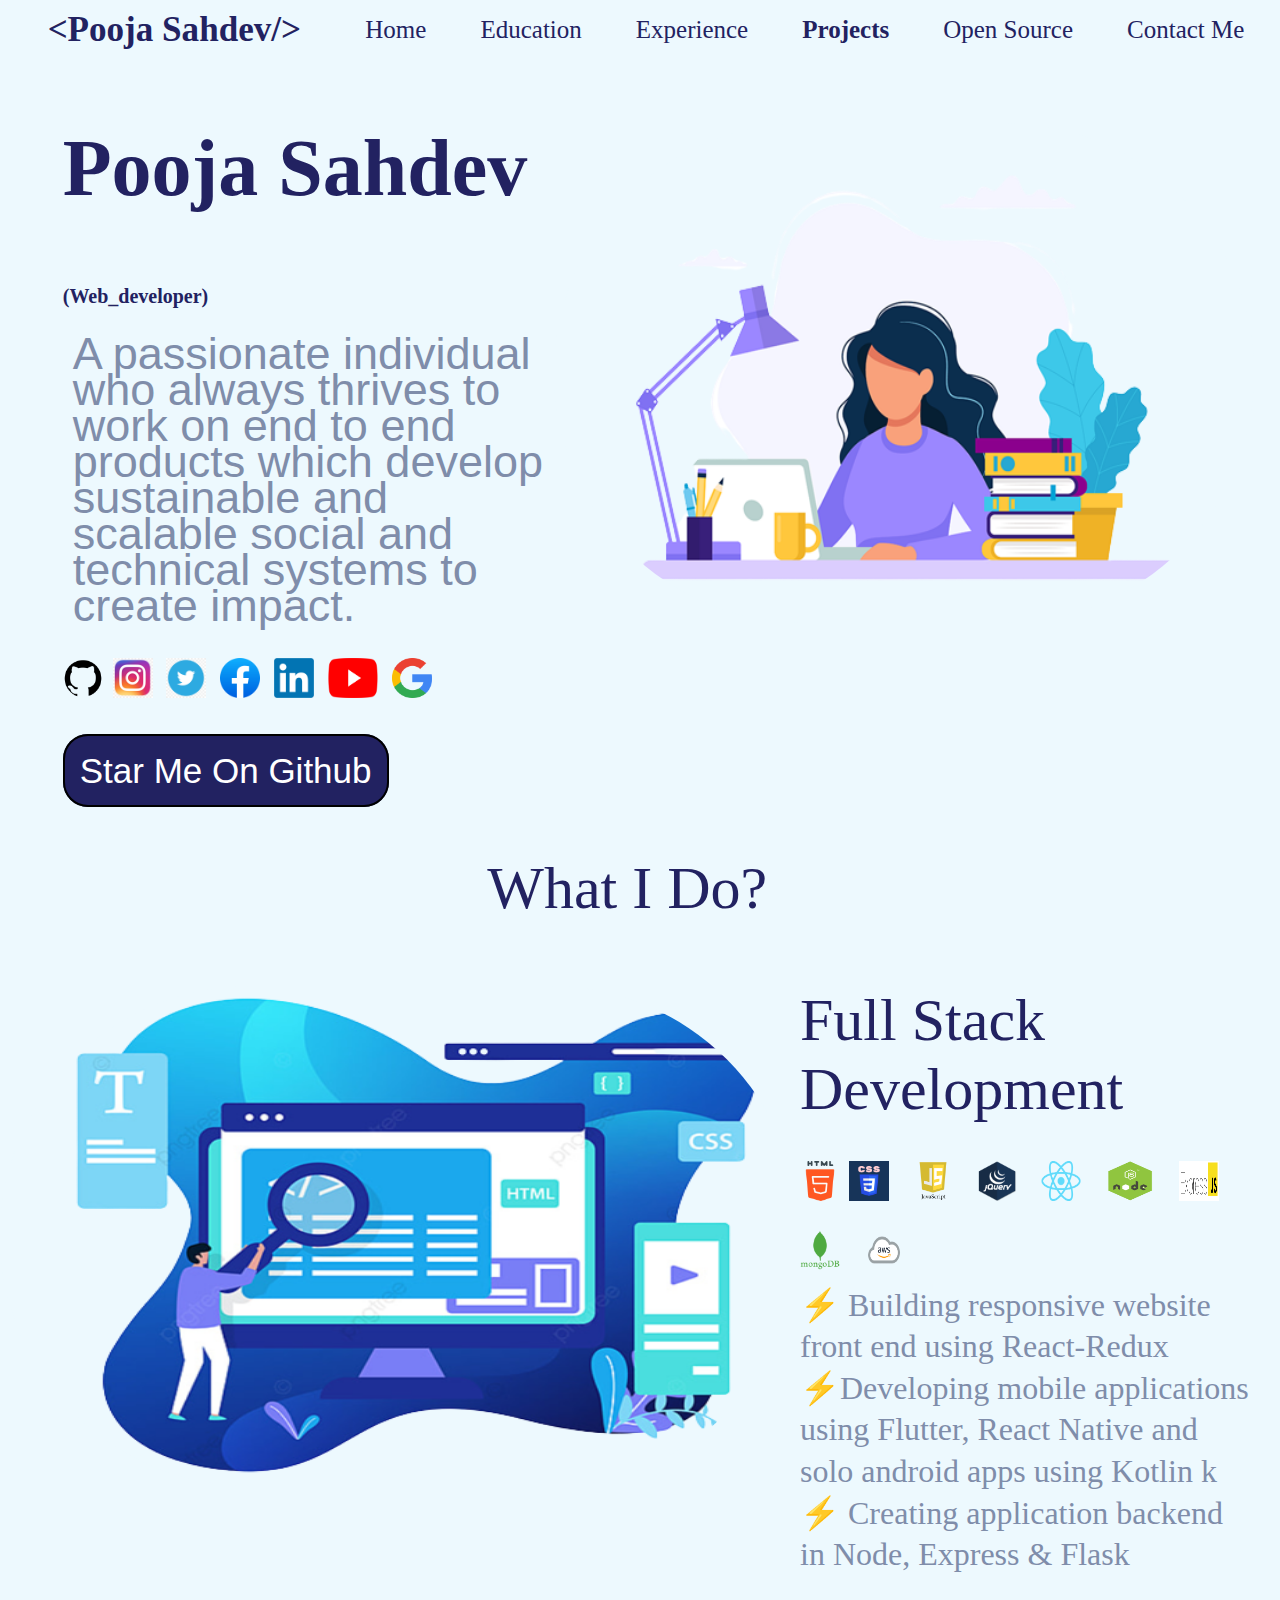
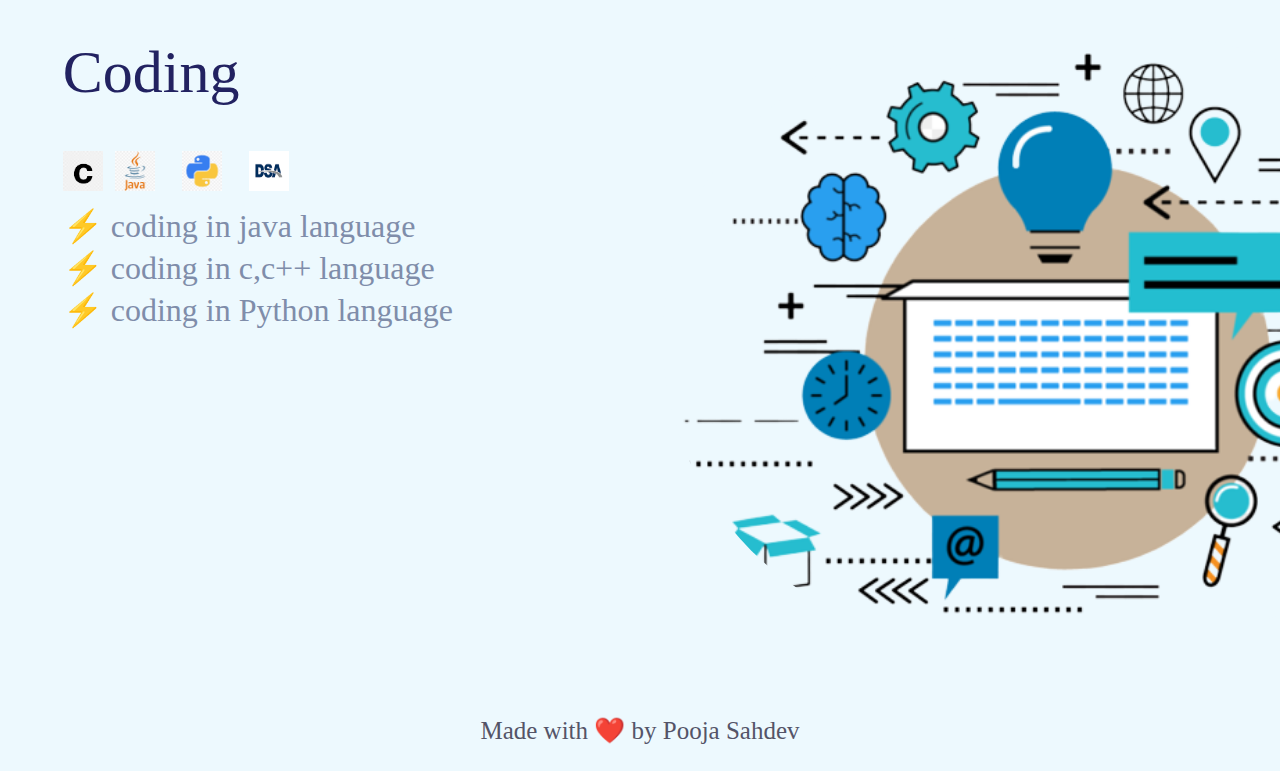
<file: index.html>
<!DOCTYPE html>
<html lang="en">
  <head>
    <meta charset="UTF-8" />
    <meta name="viewport" content="width=device-width, initial-scale=1.0" />
    <title>Pooja's Portfolio</title>
    <link rel="stylesheet" href="styles.css" />
  </head>
  <body>
    <div class="portfolio">
      <div class="header">
        <div class="logo"><h3>&ltPooja Sahdev/&gt</h3></div>

        <div class="navbar">
          <a href="#">Home</a>
          <a href="Education.html">Education</a>
          <a href="experience.html">Experience</a>
          <a href="project.html" style="font-weight: 600">Projects</a>
          <a href="#">Open Source</a>
          <a href="contact.html">Contact Me</a>
        </div>
      </div>

      <div class="containt">
        <div class="Intro">
          <div class="about">
            <h1>
              Pooja Sahdev <sub style="font-size: 20px">(Web_developer)</sub>
            </h1>

            <br />
            <p style="color: #7f8daa">
              A passionate individual who always thrives to work on end to end
              products which develop sustainable and scalable social and
              technical systems to create impact.
            </p>

            <div class="social-logo">
              <a href="#"
                ><img src="git.png" style="height: 40px; width: 40px" /></a
              ><a href="#"
                ><img src="instra.png" style="height: 40px; width: 40px"
              /></a>
              <a href="#"
                ><img src="tweet.png" style="height: 40px; width: 40px"
              /></a>
              <a href="#"
                ><img src="fb.png" style="height: 40px; width: 40px"
              /></a>
              <a href="#"
                ><img src="link.png" style="height: 40px; width: 40px"
              /></a>
              <a href="#"
                ><img src="yt.png" style="height: 40px; width: 50px"
              /></a>
              <a href="#"
                ><img src="g.png" style="height: 40px; width: 40px"
              /></a>
            </div>

            <div class="Share">
              <a href="#">Star Me On Github</a>
            </div>
          </div>
        </div>
        <div class="imagepart">
          <img
            src="online-nursing-class-2-removebg-preview.png"
            style="
              border-radius: 580px;
              height: 500px;
              width: 700px;
              -moz-user-select: none;
              -webkit-user-drag: none;
              -webkit-user-select: none;
            "
          />
        </div>
      </div>

      <div class="work">
        <p style="text-align: center">What I Do?</p>

        <div class="mern">
          <div class="imagepart">
            <img
              src="mern.png"
              style="
                border-radius: 580px;
                height: 500px;
                width: 800px;
                -moz-user-select: none;
                -webkit-user-drag: none;
                -webkit-user-select: none;
              "
            />
          </div>
          <div class="mernabout">
            <p>Full Stack Development</p>
            <div class="social-logo">
              <a href="#"
                ><img src="html.png" style="height: 40px; width: 40px" /></a
              ><a href="#"
                ><img src="css.png" style="height: 40px; width: 40px"
              /></a>
              <a href="#"
                ><img src="js.png" style="height: 40px; width: 40px"
              /></a>
              <a href="#"
                ><img src="Content1-jq.png" style="height: 40px; width: 40px"
              /></a>
              <a href="#"
                ><img
                  src="React-icon.svg.png"
                  style="height: 40px; width: 40px"
              /></a>
              <a href="#"
                ><img src="nodejs-logo-1.png" style="height: 40px; width: 50px"
              /></a>
              <a href="#"
                ><img src="express-logo.png" style="height: 40px; width: 40px"
              /></a>
              <a href="#"
                ><img src="mongo.png" style="height: 40px; width: 40px"
              /></a>
              <a href="#"
                ><img src="aws.png" style="height: 40px; width: 40px"
              /></a>

              <div class="theory">
                <ul>
                  <li>
                    ⚡ Building responsive website front end using React-Redux
                  </li>
                  <li>
                    ⚡Developing mobile applications using Flutter, React Native
                    and solo android apps using Kotlin k
                  </li>
                  <li>
                    ⚡ Creating application backend in Node, Express & Flask
                  </li>
                </ul>
              </div>
            </div>
          </div>
        </div>
      </div>
      <div class="work1">
        <div class="mern">
          <div class="mernabout">
            <p>Coding</p>
            <div class="social-logo">
              <a href="#"
                ><img src="c.png" style="height: 40px; width: 40px" /></a
              ><a href="#"
                ><img src="java.png" style="height: 40px; width: 40px"
              /></a>
              <a href="#"
                ><img src="python.png" style="height: 40px; width: 40px"
              /></a>
              <a href="#"
                ><img src="dsa.png" style="height: 40px; width: 40px"
              /></a>

              <div class="theory1">
                <ul>
                  <li>⚡ coding in java language</li>
                  <li>⚡ coding in c,c++ language</li>
                  <li>⚡ coding in Python language</li>
                </ul>
              </div>
            </div>
          </div>
          <div class="imagepart">
            <img
              src="coding.png"
              style="
                border-radius: 580px;
                height: 600px;
                width: 800px;
                -moz-user-select: none;
                -webkit-user-drag: none;
                -webkit-user-select: none;
              "
            />
          </div>
        </div>
      </div>
    </div>

    <div class="footer">
      <p
        style="
          text-align: center;
          color: rgb(84, 84, 104);
          font-size: 25px;
          margin-bottom: 2%;
        "
      >
        Made with ❤️ by Pooja Sahdev
      </p>
    </div>
  </body>
</html>
</file>
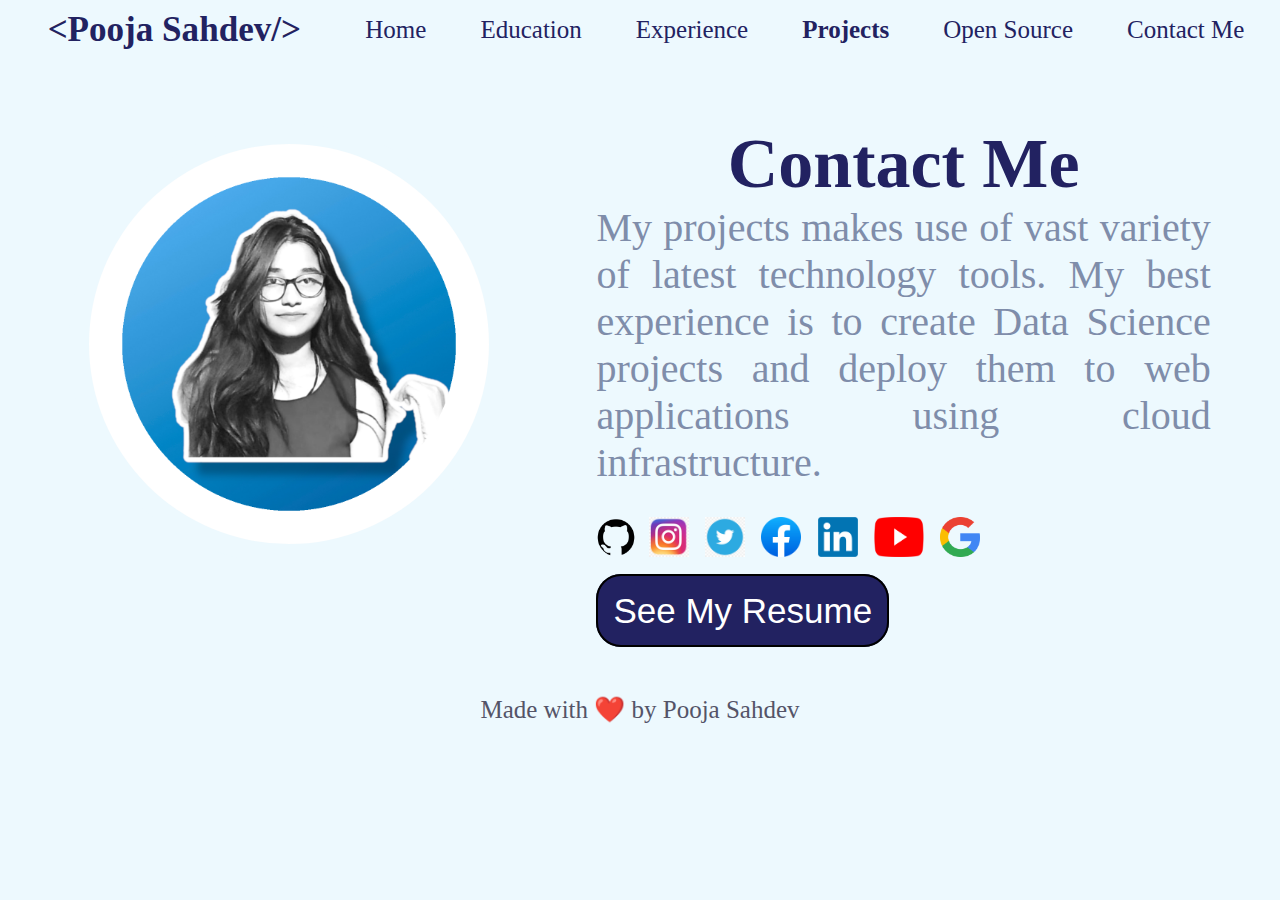
<file: contact.html>
<!DOCTYPE html>
<html lang="en">
  <head>
    <meta charset="UTF-8" />
    <meta name="viewport" content="width=device-width, initial-scale=1.0" />
    <title>Contacts</title>
    <link rel="stylesheet" href="styles.css" />
    <link rel="stylesheet" href="experience.css" />
    <link rel="stylesheet" href="Education.css" />
    <link rel="stylesheet" href="contact.css" />
  </head>
  <body>
    <div class="portfolio">
      <div class="header">
        <div class="logo"><h3>&ltPooja Sahdev/&gt</h3></div>

        <div class="navbar">
          <a href="index.html">Home</a>
          <a href="Education.html">Education</a>
          <a href="experience.html">Experience</a>

          <a href="project.html" style="font-weight: 600">Projects</a>
          <a href="#">Open Source</a>
          <a href="contact.html">Contact Me</a>
        </div>
      </div>
    </div>

    <div
      class="eduction"
      style="margin-left: 2%; margin-top: 5%; margin-right: 2%"
    >
      <div class="imagepart">
        <img
          src="x.png"
          style="
            height: 400px;
            width: 400px;
            -moz-user-select: none;
            -webkit-user-drag: none;
            -webkit-user-select: none;
            padding: 20px;
            border-radius: 50%;
          "
        />
      </div>
      <div class="contactd" style="max-width: 50%">
        <h1>Contact Me</h1>
        <p style="color: #7f8daa">
          My projects makes use of vast variety of latest technology tools. My
          best experience is to create Data Science projects and deploy them to
          web applications using cloud infrastructure.
        </p>
        <div class="social-logo">
          <a href="#"><img src="git.png" style="height: 40px; width: 40px" /></a
          ><a href="#"
            ><img src="instra.png" style="height: 40px; width: 40px"
          /></a>
          <a href="#"
            ><img src="tweet.png" style="height: 40px; width: 40px"
          /></a>
          <a href="#"><img src="fb.png" style="height: 40px; width: 40px" /></a>
          <a href="#"
            ><img src="link.png" style="height: 40px; width: 40px"
          /></a>
          <a href="#"><img src="yt.png" style="height: 40px; width: 50px" /></a>
          <a href="#"><img src="g.png" style="height: 40px; width: 40px" /></a>
        </div>
        <div class="Share" style="margin-top: 5%; font-size: 20px; padding: 0">
          <a href="#">See My Resume </a>
        </div>
      </div>
    </div>

    <div class="footer">
      <p
        style="
          text-align: center;
          color: rgb(84, 84, 104);
          font-size: 25px;
          margin-top: 5%;
          margin-bottom: 2%;
        "
      >
        Made with ❤️ by Pooja Sahdev
      </p>
    </div>
  </body>
</html>
</file>
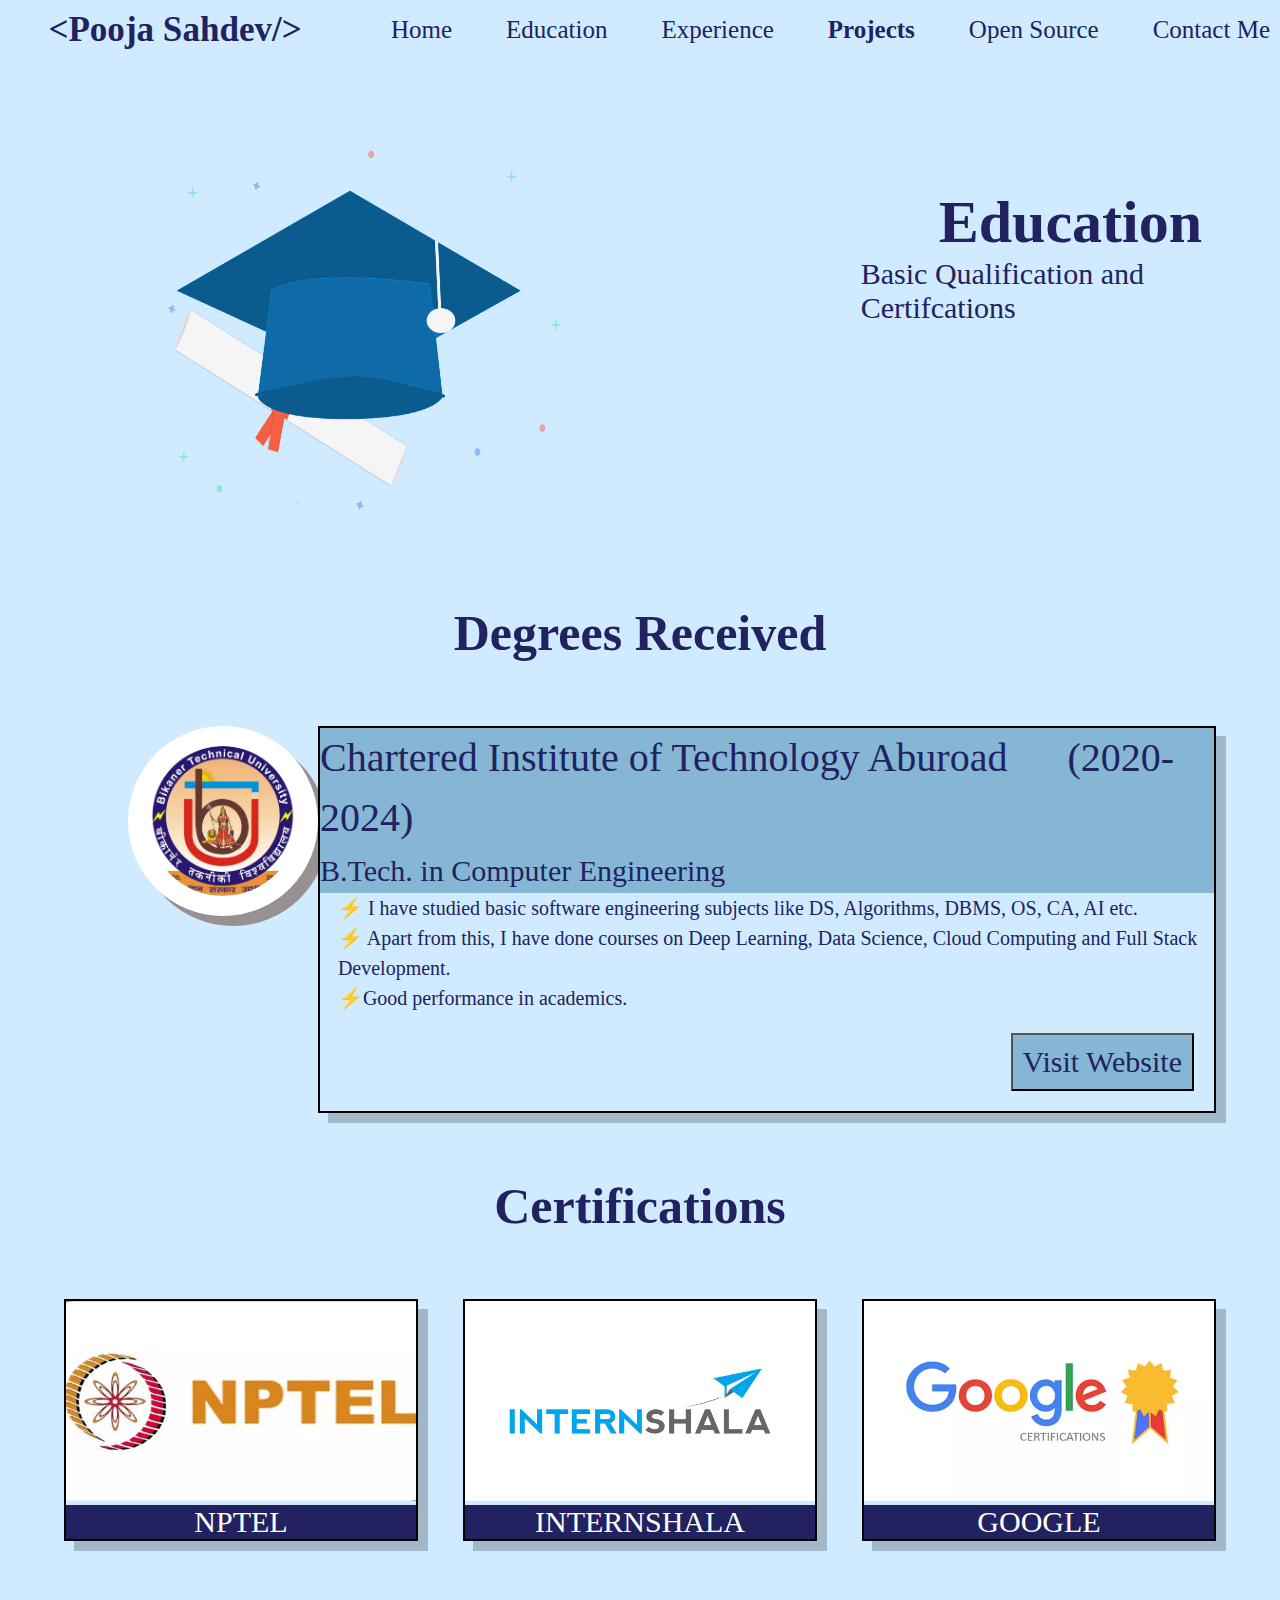
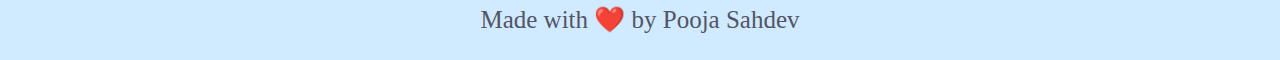
<file: Education.html>
<!DOCTYPE html>
<html lang="en">
  <head>
    <meta charset="UTF-8" />
    <meta name="viewport" content="width=device-width, initial-scale=1.0" />
    <title>Eduction</title>
    <link rel="stylesheet" href="styles.css" />
    <link rel="stylesheet" href="Education.css" />
  </head>
  <body>
    <div class="header">
      <div class="logo"><h3>&ltPooja Sahdev/&gt</h3></div>

      <div class="navbar">
        <a href="index.html">Home</a>
        <a href="#">Education</a>
        <a href="experience.html">Experience</a>
        <a href="project.html" style="font-weight: 600">Projects</a>
        <a href="#">Open Source</a>
        <a href="contact.html">Contact Me</a>
      </div>
    </div>
  </div>
    <div class="eduction">
      <div class="imagepart">
        <img
          src="degree.png"
          style="
            border-radius: 680px;
            height: 500px;
            width: 80%;
            -moz-user-select: none;
            -webkit-user-drag: none;
            -webkit-user-select: none;
            padding: 20px;
          "
        />
      </div>
      <div class="educationdata">
        <h1>Education</h1>
        <p>Basic Qualification and Certifcations</p>
      </div>
    </div>

    <h1 style="text-align: center; font-size: 50px; margin-bottom: 5%">
      Degrees Received
    </h1>

    <div class="logo1" style="margin-left: 10%">
      <div class="imagepart">
        <img
          src="btu.png"
          style="
            border-radius: 680px;
            height: 150px;
            width: 150px;
            -moz-user-select: none;
            -webkit-user-drag: none;
            -webkit-user-select: none;
            padding: 20px;
            background-color: white;
            box-shadow: 10px 10px rgb(151, 145, 145);
          "
        />
      </div>
      <div class="description">
        <div class="head1">
          <p style="font-size: 40px">
            Chartered Institute of Technology Aburoad
            &nbsp;&nbsp;&nbsp;&nbsp;&nbsp;(2020-2024)
          </p>

          <p style="font-size: 30px">B.Tech. in Computer Engineering</p>
        </div>

        <div class="text">
          <ul>
            <li>
              ⚡ I have studied basic software engineering subjects like DS,
              Algorithms, DBMS, OS, CA, AI etc.
            </li>
            <li>
              ⚡ Apart from this, I have done courses on Deep Learning, Data
              Science, Cloud Computing and Full Stack Development.
            </li>
            <li>⚡Good performance in academics.</li>
          </ul>
        </div>
        <a href="https://citabu.ac.in/" style="padding: 20px; float: right ;cursor: pointer;
       ">
          <button 
            style="font-size: 30px; background-color: #85b7d5; padding: 10px"
          >
            Visit Website
          </button>
        </a>
      </div>
    </div>

    <h1
      style="
        text-align: center;
        font-size: 50px;
        margin-bottom: 5%;
        margin-top: 5%;
      "
    >
      Certifications
    </h1>
    <div class="Certification">
      <div class="nptel">
        <a href="https://drive.google.com/drive/folders/1NOmNKv7FSmTw4lKVzpSF_lyh_ocWx1ED?usp=sharing">
          <img src="nptel.png " style="width: 350px; height: 200px" />
        </a>
        <p class="textd">NPTEL</p>
       
      </div>
      <div class="nptel">
        <a href="https://drive.google.com/drive/folders/1ksWM6ci2t-afUGHGFgKV9LYGjC5iNF5t?usp=sharing"
          ><img src="intershala.png" style="width: 350px; height: 200px"
        /></a>
        <p class="textd">INTERNSHALA</p>
      </div>
      <div class="nptel">
        <a href="https://drive.google.com/drive/folders/1F04yE7XTrBGLM2mItScnp0nbp8ifWBP5?usp=sharing"> <img src="gc.png" style="width: 350px; height: 200px" /></a>
        <p class="textd">GOOGLE</p>

      </div>

    </div>
    <div class="footer">
      <p
        style="
          text-align: center;
          color: rgb(84, 84, 104);
          font-size: 25px;
          margin-bottom: 2%;
        "
      >
        Made with ❤️ by Pooja Sahdev
      </p>
    </div> 
  </body>
</html>
</file>
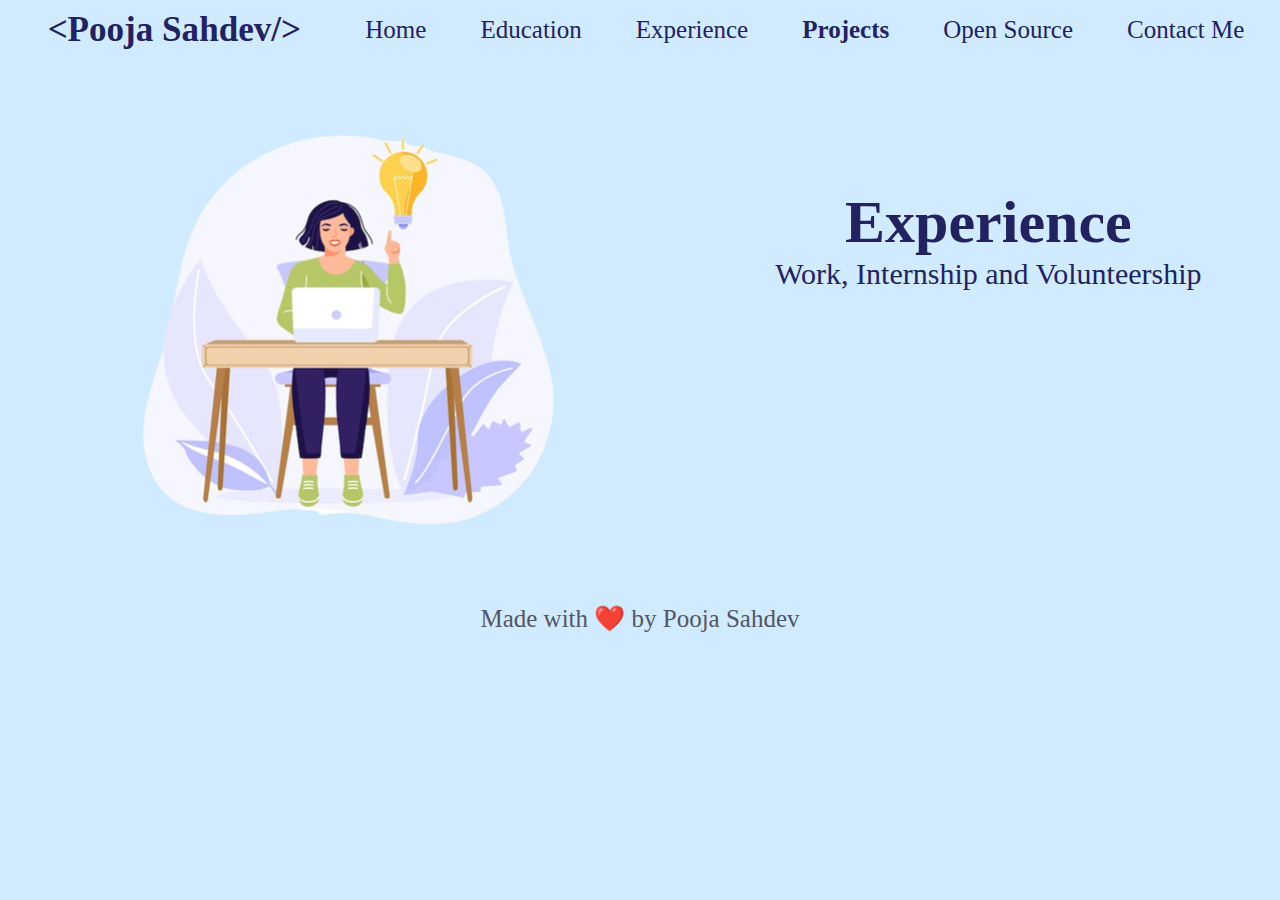
<file: experience.html>
<!DOCTYPE html>
<html lang="en">
  <head>
    <meta charset="UTF-8" />
    <meta name="viewport" content="width=device-width, initial-scale=1.0" />
    <title>Experience</title>
    <link rel="stylesheet" href="styles.css" />
    <link rel="stylesheet" href="experience.css">
    <link rel="stylesheet" href="Education.css">
  </head>
  <body>
    <div class="portfolio">
      <div class="header">
        <div class="logo"><h3>&ltPooja Sahdev/&gt</h3></div>

        <div class="navbar">
          <a href="index.html">Home</a>
          <a href="Education.html">Education</a>
          <a href="#">Experience</a>
          <a href="project.html" style="font-weight: 600">Projects</a>
          <a href="#">Open Source</a>
          <a href="contact.html">Contact Me</a>
        </div>
      </div>
    </div>

    <div class="eduction">
      <div class="imagepart">
        <img
          src="work.png"
          style="
            height: 500px;
            width: 500px;
            -moz-user-select: none;
            -webkit-user-drag: none;
            -webkit-user-select: none;
            padding: 20px;
          "
        />
      </div>
      <div class="educationdata"">
        <h1>Experience</h1>
        <p>Work, Internship and Volunteership</p>
      </div>
    </div>

    <div class="footer">
      <p
        style="
          text-align: center;
          color: rgb(84, 84, 104);
          font-size: 25px;

          margin-bottom: 2%;
        "
      >
        Made with ❤️ by Pooja Sahdev
      </p>
    </div>
  </body>
</html>
</file>
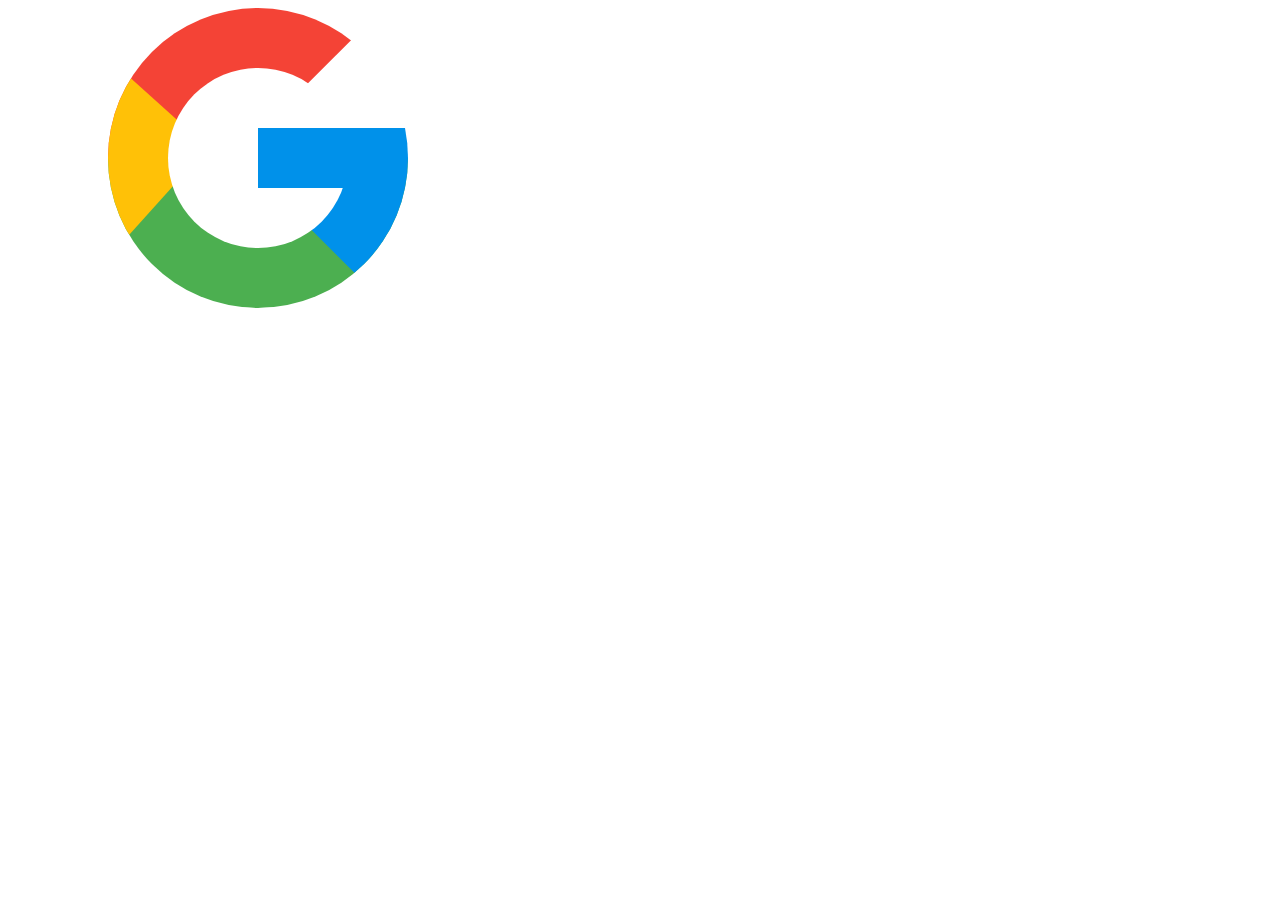
<file: Google_Logo.html>
<!DOCTYPE html>
<html lang="en">
  <head>
    <meta charset="UTF-8" />
    <meta name="viewport" content="width=device-width, initial-scale=1.0" />
    <title>Google_Logo</title>
    <style>
      @import url("https://fonts.googleapis.com/css?family=Roboto");
      html,
      #container {
        width: 500px;
        height: 500px;
      }

      #logo {
        position: relative;
        width: 300px;
        height: 300px;
        border-radius: 100%;
        margin: auto;
        overflow: hidden;
        &::after {
          position: absolute;
          content: "";
          display: block;
          width: 60%;
          height: 60%;
          border-radius: 50%;
          background: #ffffff;
          top: 0;
          bottom: 0;
          left: 0;
          right: 0;
          margin: auto;
          z-index: 4;
        }
        &::before {
          position: absolute;
          content: "";
          display: block;
          width: 35%;
          height: 32%;
          background: #ffffff;
          right: 0;
          z-index: 10;
          bottom: 50%;
          transform: rotateZ(45deg);
          -webkit-transform: rotateZ(45deg);
        }
        .g-line {
          width: 50%;
          height: 20%;
          background: #0091ea;
          position: absolute;
          right: 0;
          margin: auto;
          border-bottom-right-radius: 4px 20px;
          top: 0;
          bottom: 0;
          z-index: 15;
        }

        .yellow {
          width: 40%;
          height: 40%;
          position: absolute;
          left: -15%;
          bottom: 32%;
          margin: auto;
          background: #ffc107;
          transform: rotateZ(-48deg);
          -webkit-transform: rotateZ(-48deg);
          z-index: 3;
        }
        .green {
          position: absolute;
          width: 100%;
          height: 50%;
          bottom: 0;
          border-radius: 0 0 100% 100%;
          background: #4caf50;
          z-index: 2;
        }
        .blue {
          position: absolute;
          width: 0px;
          height: 0px;
          right: 0;
          z-index: 30;
          top: 50%;
          z-index: 2;
          width: 35%;
          height: 32%;
          background: #0091ea;
          right: 0;
          z-index: 2;
          transform: rotateZ(45deg);
          -webkit-transform: rotateZ(45deg);
        }
        .red {
          width: 81%;
          height: 50%;
          position: absolute;
          top: 0px;
          background: #f44336;
        }
      }
    </style>
  </head>
  <body>
    <div id="container">
      <div id="logo">
        <div class="g-line"></div>
        <span class="red"></span>
        <span class="yellow"></span>
        <span class="green"></span>
        <span class="blue"></span>
      </div>
    </div>
  </body>
</html>
</file>
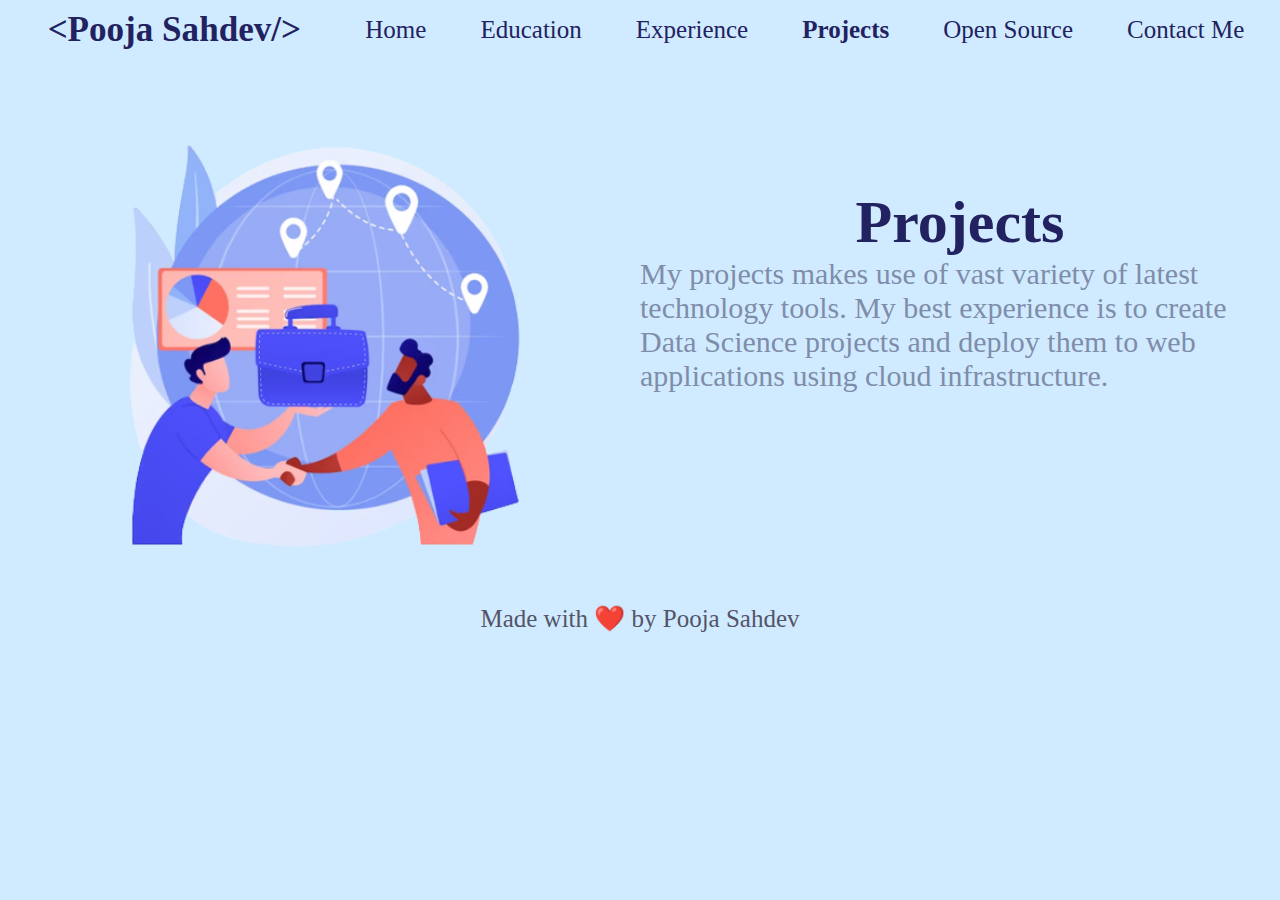
<file: project.html>
<!DOCTYPE html>
<html lang="en">
  <head>
    <meta charset="UTF-8" />
    <meta name="viewport" content="width=device-width, initial-scale=1.0" />
    <title>Projects</title>
    <link rel="stylesheet" href="styles.css" />
    <link rel="stylesheet" href="experience.css">
    <link rel="stylesheet" href="Education.css">
  </head>
  <body>
    <div class="portfolio">
      <div class="header">
        <div class="logo"><h3>&ltPooja Sahdev/&gt</h3></div>

        <div class="navbar">
          <a href="index.html">Home</a>
          <a href="Education.html">Education</a>
          <a href="experience.html">Experience</a>
          <a href="#" style="font-weight: 600">Projects</a>
          <a href="#">Open Source</a>
          <a href="contact.html">Contact Me</a>
        </div>
      </div>
    </div>

    <div class="eduction">
      <div class="imagepart">
        <img
          src="ex.png"
          style="
            height: 500px;
            width: 600px;
            -moz-user-select: none;
            -webkit-user-drag: none;
            -webkit-user-select: none;
            padding: 20px;
          "
        />
      </div>
      <div class="educationdata"">
        <h1>Projects</h1>
        <p style="color: #7F8DAA;">My projects makes use of vast variety of latest technology tools. My best experience is to create Data Science projects and deploy them to web applications using cloud infrastructure.</p>
      </div>
    </div>

    <div class="footer">
      <p
        style="
          text-align: center;
          color: rgb(84, 84, 104);
          font-size: 25px;

          margin-bottom: 2%;
        "
      >
        Made with ❤️ by Pooja Sahdev
      </p>
    </div>
  </body>
</html>
</file>
<file: styles.css>
* {
  margin: 0;
  padding: 0;
  background-color: #edf9fe;
  color: rgb(34, 34, 97);
  font-family: Cambria, Cochin, Georgia, Times, "Times New Roman", serif;
}
.body {
  margin-top: 10%;
}
.portfolio {
  width: 98%;
}
.header {
  position: sticky;
  top: 0%;
  width: 100%;
  display: flex;
  align-items: center;
  justify-content: space-between;
}

.logo {
  position: relative;
  font-size: 30px;
  color: rgb(4, 4, 81);
  text-decoration: none;
  font-weight: 600;
  padding: 10px;
  font-family: Cambria, Cochin, Georgia, Times, "Times New Roman", serif;
  -webkit-user-select: none;
  margin-left: 3%;
}

.navbar a {
  display: inline-block;
  font-size: 25px;
  color: rgb(34, 34, 97);
  text-decoration: none;
  margin-left: 30px;
  padding: 10px;
}

.navbar a:hover {
  background-color: #84c3de;
  transition: transform 0.3s ease;
}
.containt {
  margin-top: 5%;
  display: flex;
  margin-left: 5%;
  justify-content: space-between;
}
.about h1 {
  font-size: 80px;
}
.about p {
  font-size: 45px;
  text-align: left;
  font-family: "Gill Sans", "Gill Sans MT", Calibri, "Trebuchet MS", sans-serif;
  line-height: 0.8;
  padding: 10px;
}

.social-logo {
  margin-top: 5%;
  justify-content: space-between;
}
.social-logo a {
  margin-right: 2%;
}
.Share {
  margin-top: 10%;
  align-items: center;
}
.Share a {
  text-decoration: none;
  font-size: 35px;
  background-color: rgb(34, 34, 97);
  border: 2px solid black;
  padding: 15px;
  font-family: Arial, Helvetica, sans-serif;
  font-weight: 5;
  color: white;
  border-radius: 25px;
}
.Share a:hover {
  background-color: #edf9fe;
  color: rgb(34, 34, 97);
}

.work {
  margin-top: 5%;
  font-size: 60px;
  font-weight: 10;
  margin-bottom: 5%;
}

.mernaboout {
  font-size: 30px;
}

.mern {
  margin-top: 5%;
  display: flex;
}

.theory ul {
  list-style-type: none;
  line-height: 1.3;
}
.theory li {
  color: #7f8daa;
}
.theory {
  font-size: 32px;
  text-decoration: none;
}
.theory1 {
  font-size: 32px;
  text-decoration: none;
  width: 600px;
}
.theory1 ul {
  list-style-type: none;
  line-height: 1.3;
}
.theory1 li {
  color: #7f8daa;
}
.work1 {
  margin-top: 5%;
  font-size: 60px;
  font-weight: 10;
  margin-bottom: 5%;
  margin-left: 5%;
}
</file>
<file: experience.css>
.eduction {
  display: flex;
  justify-content: space-around;
}
</file>
<file: Education.css>
* {
  margin: 0;
  padding: 0;
  background-color: #d0ebff;
  color: rgb(34, 34, 97);
  font-family: Cambria, Cochin, Georgia, Times, "Times New Roman", serif;
}

.eduction {
  display: flex;
}

.educationdata {
  margin-top: 10%;
}

.educationdata h1 {
  font-size: 60px;
  text-align: center;
}
.educationdata p {
  font-size: 30px;
}

.logo1 {
  max-width: 85%;
  display: flex;
  justify-content: space-between;
  line-height: 1.5;
}

.text ul {
  list-style: none;
  margin-left: 2%;
}
.head1 p {
  background-color: #85b7d5;
}

.description {
  border: 2px solid black;
  box-shadow: 10px 10px rgba(0, 0, 0, 0.219);
  font-size: 20px;
  line-height: 1.5;
}

.Certification {
  display: flex;
  justify-content: space-between;
  margin-left: 5%;
  margin-right: 5%;
  margin-bottom: 5%;
}

.nptel {
  border: 2px solid black;
  box-shadow: 10px 10px rgba(0, 0, 0, 0.219);
}
.textd {
  font-size: 30px;
  color: white;
  background-color: rgb(34, 34, 97);
  text-align: center;
}
</file>
<file: contact.css>
.contactd h1 {
  text-align: center;
  font-size: 70px;
}
.contactd p {
  text-align: justify;
  font-size: 40px;
  letter-spacing: 0.5;
}

* {
  background-color: #edf9fe;
}
</file>
